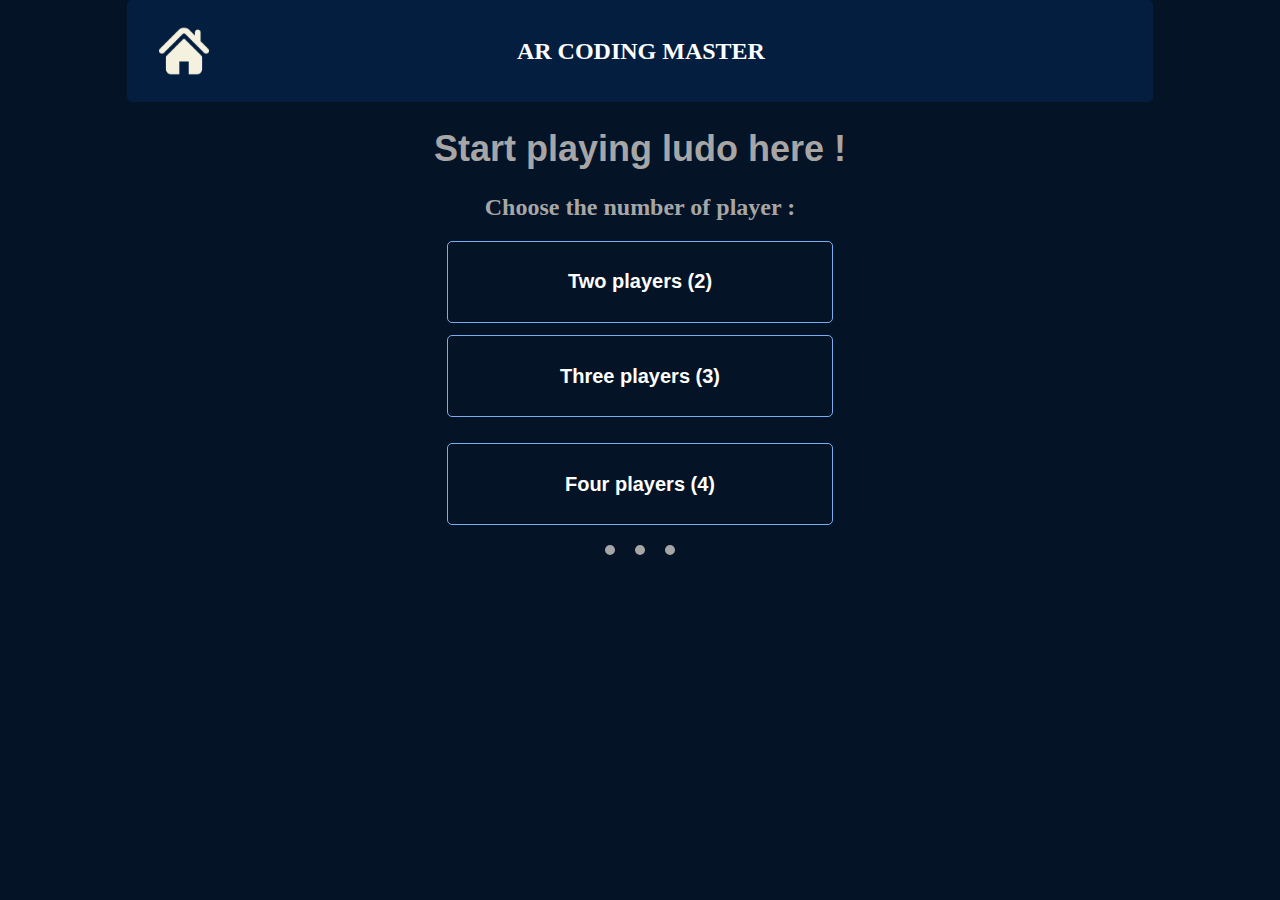
<file: wcc_ludo_master/index.html>
<!DOCTYPE html>
<html lang="en">
<head>
    <meta charset="UTF-8">
    <meta name="viewport" content="width=device-width, initial-scale=1.0">
    <link rel="stylesheet" href="css/style.css">
    <title>Ludo game</title>
</head>
<body>       
    <nav>
        <a href="#" class='home-link'>
            <img class='imgHome' src="img/home-icon-silhouette.png" alt="Home" width="50px" height="50px"/>
        </a>
        <h2>AR CODING MASTER</h2>
    </nav>
    <main>
        <h1>Start playing ludo here !</h1>
        <h2>Choose the number of player :</h2>
        <div class="choix">
            <a href="ludo_game2/ludo2.html" class='lien'>Two players (2)</a>           
        </div> 
        <div class="choix choix2">
            <a href="ludo_game3/ludo3.html" class='lien'>Three players (3)</a>
        </div> 
        <div class="choix choix3">
            <a href="ludo_game4/ludo4.html" class='lien'>Four players (4)</a>  
        </div>  
        <div class="loader">
            <span class="loader__element"></span>
            <span class="loader__element"></span>
            <span class="loader__element"></span>
        </div> 
    </main>
   
</body>
</html>
</file>
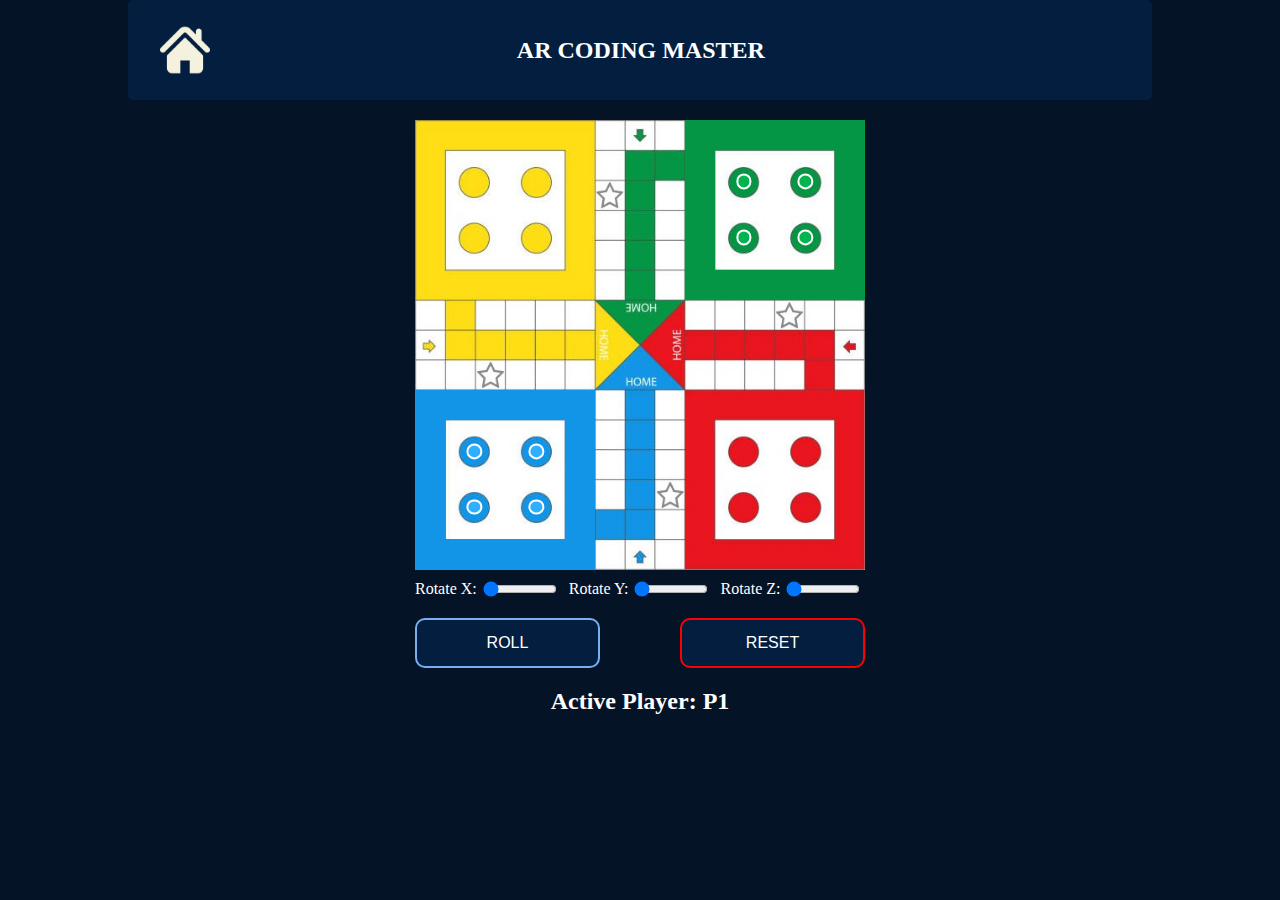
<file: wcc_ludo_master/ludo_game2/ludo2.html>
<!DOCTYPE html>
<html lang="en">
<head>
    <meta charset="UTF-8">
    <meta name="viewport" content="width=device-width, initial-scale=1.0">
    <link rel="stylesheet" href="./ludo/style.css">
    <title>Ludo game</title>
</head>
<body>
    <nav>
        <a href="../index.html" class='home-link'>
            <img class='imgHome' src="../img/home-icon-silhouette.png" alt="Home" width="50px" height="50px"/>
        </a>
        <h2>AR CODING MASTER</h2>
    </nav>
    <div class="ludo-container">

        <div class="ludomain">
            <div class="ludo">
                <div class="player-pieces">
                    <div class="player-piece" player-id="P1" piece="0"></div>
                    <div class="player-piece" player-id="P1" piece="1"></div>
                    <div class="player-piece" player-id="P1" piece="2"></div>
                    <div class="player-piece" player-id="P1" piece="3"></div>
    
                    <div class="player-piece" player-id="P2" piece="0"></div>
                    <div class="player-piece" player-id="P2" piece="1"></div>
                    <div class="player-piece" player-id="P2" piece="2"></div>
                    <div class="player-piece" player-id="P2" piece="3"></div>
                </div>                
                <div class="player-bases">
                    <div class="player-base" player-id="P1"></div>
                    <div class="player-base" player-id="P2"></div>
                </div>    
            </div>    
            <div class="progress">
                <div class="progress-bar-container">
                <label for="rotateXProgress">Rotate X:</label>
                <input type="range" id="rotateXProgress" min="0" max="360" step="1" value="0">
                </div>
                
                <div class="progress-bar-container">
                <label for="rotateYProgress">Rotate Y:</label>
                <input type="range" id="rotateYProgress" min="0" max="360" step="1" value="0">
                </div>
    
                <div class="progress-bar-container">
                <label for="rotateZProgress">Rotate Z:</label>
                <input type="range" id="rotateZProgress" min="0" max="360" step="1" value="0">
                </div>
            </div>            
        </div>      
        <div class="footer">
            <div class="row">
                <button id="dice-btn" class="btn btn-dice">Roll</button>
                <div class="dice-value"></div>
                <button id="reset-btn" class="btn btn-reset">Reset</button>
            </div>
            <h2 class="active-player">Active Player: <span></span></h2>
        </div>

    </div>

    <script src="./main.js" type="module"></script>
</body>
</html>
</file>
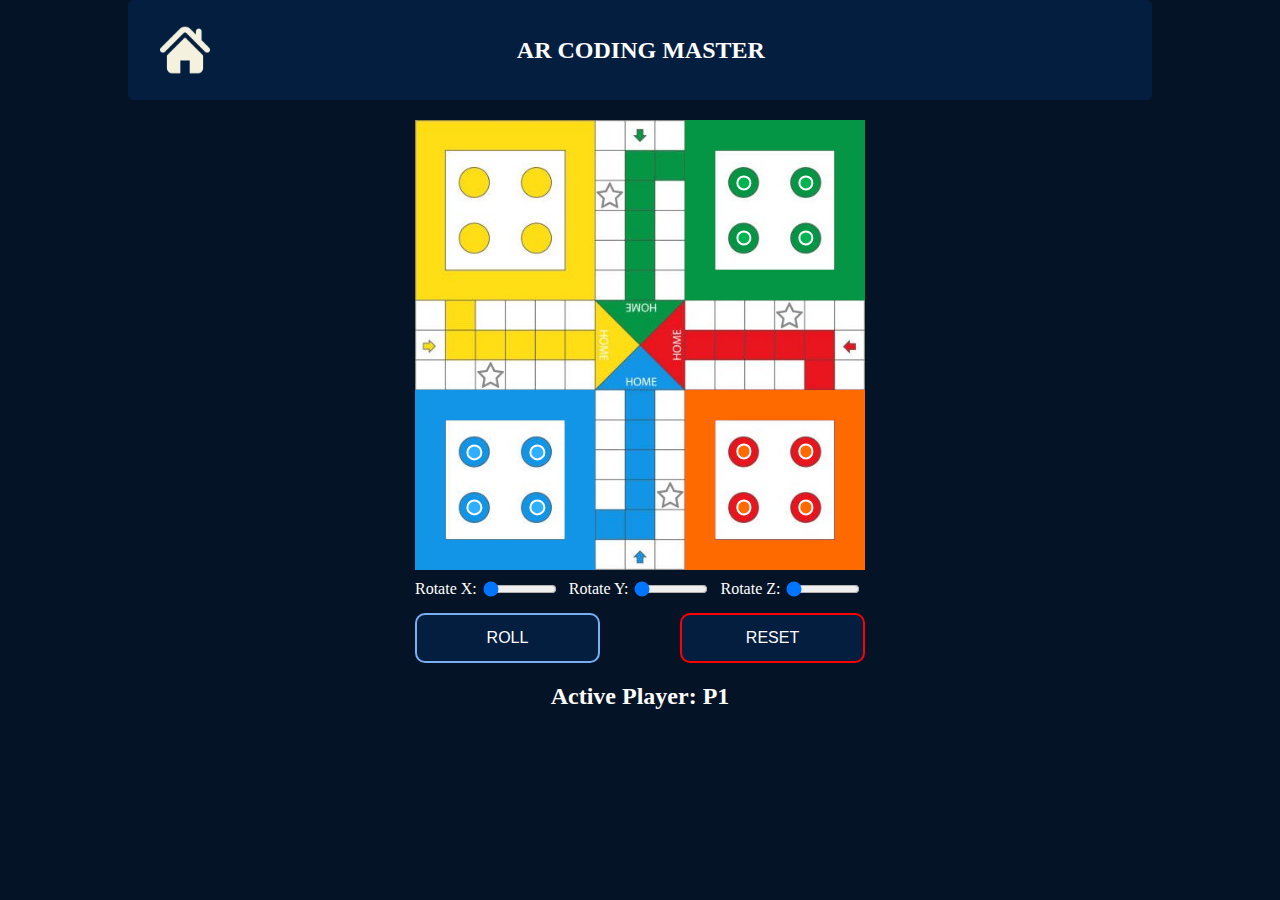
<file: wcc_ludo_master/ludo_game3/ludo3.html>
<!DOCTYPE html>
<html lang="en">
<head>
    <meta charset="UTF-8">
    <meta name="viewport" content="width=device-width, initial-scale=1.0">
    <title>Ludo game</title>
    <link rel="stylesheet" href="./ludo/style.css">
</head>
<body>
    
    <nav>
        <a href="../index.html" class='home-link'>
            <img class='imgHome' src="../img/home-icon-silhouette.png" alt="Home" width="50px" height="50px"/>
        </a>
        <h2>AR CODING MASTER</h2>
    </nav>

    <div class="ludo-container">

        <div class="ludomain">
            <div class="ludo">
                <div class="player-pieces">
                    <div class="player-piece" player-id="P1" piece="0"></div>
                    <div class="player-piece" player-id="P1" piece="1"></div>
                    <div class="player-piece" player-id="P1" piece="2"></div>
                    <div class="player-piece" player-id="P1" piece="3"></div>
    
                    <div class="player-piece" player-id="P2" piece="0"></div>
                    <div class="player-piece" player-id="P2" piece="1"></div>
                    <div class="player-piece" player-id="P2" piece="2"></div>
                    <div class="player-piece" player-id="P2" piece="3"></div>
    
                    <div class="player-piece" player-id="P3" piece="0"></div>
                    <div class="player-piece" player-id="P3" piece="1"></div>
                    <div class="player-piece" player-id="P3" piece="2"></div>
                    <div class="player-piece" player-id="P3" piece="3"></div>    
                </div>               
                <div class="player-bases">
                    <div class="player-base" player-id="P1"></div>
                    <div class="player-base" player-id="P2"></div>
                    <div class="player-base" player-id="P3"></div>
                </div>   
            </div>
    
            <div class="progress">
                <div class="progress-bar-container">
                    <label for="rotateXProgress">Rotate X:</label>
                    <input type="range" id="rotateXProgress" min="0" max="360" step="1" value="0">
                </div>                
                <div class="progress-bar-container">
                    <label for="rotateYProgress">Rotate Y:</label>
                    <input type="range" id="rotateYProgress" min="0" max="360" step="1" value="0">
                </div>   
                <div class="progress-bar-container">
                    <label for="rotateZProgress">Rotate Z:</label>
                    <input type="range" id="rotateZProgress" min="0" max="360" step="1" value="0">
                </div>
            </div> 
     
        <div class="footer">
            <div class="row">
                <button id="dice-btn" class="btn btn-dice">Roll</button>
                <div class="dice-value"></div>
                <button id="reset-btn" class="btn btn-reset">Reset</button>
            </div>
            <h2 class="active-player">Active Player: <span></span></h2>
        </div>
        
    </div>

    <script src="./main.js" type="module"></script>
</body>
</html>
</file>
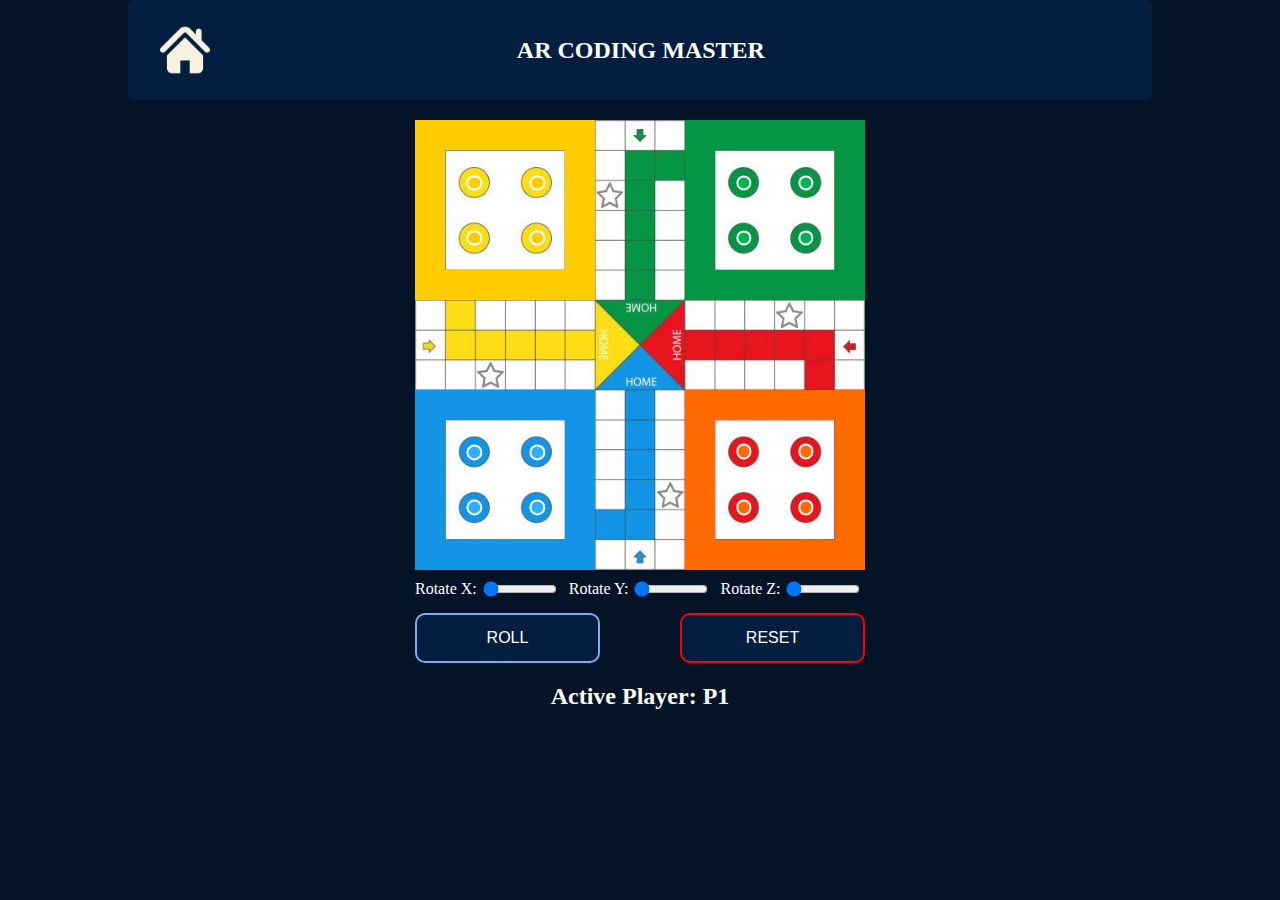
<file: wcc_ludo_master/ludo_game4/ludo4.html>
<!DOCTYPE html>
<html lang="en">
<head>
    <meta charset="UTF-8">
    <meta name="viewport" content="width=device-width, initial-scale=1.0">
    <title>Ludo game</title>
    <link rel="stylesheet" href="./ludo/style.css">
</head>
<body>
    
    <nav>
        <a href="../index.html" class='home-link'>
            <img class='imgHome' src="../img/home-icon-silhouette.png" alt="Home" width="50px" height="50px"/>
        </a>
        <h2>AR CODING MASTER</h2>
    </nav>

    <div class="ludo-container">
        
        <div class="ludomain">
            <div class="ludo">
                <div class="player-pieces">
                    <div class="player-piece" player-id="P1" piece="0"></div>
                    <div class="player-piece" player-id="P1" piece="1"></div>
                    <div class="player-piece" player-id="P1" piece="2"></div>
                    <div class="player-piece" player-id="P1" piece="3"></div>
    
                    <div class="player-piece" player-id="P2" piece="0"></div>
                    <div class="player-piece" player-id="P2" piece="1"></div>
                    <div class="player-piece" player-id="P2" piece="2"></div>
                    <div class="player-piece" player-id="P2" piece="3"></div>
    
                    <div class="player-piece" player-id="P3" piece="0"></div>
                    <div class="player-piece" player-id="P3" piece="1"></div>
                    <div class="player-piece" player-id="P3" piece="2"></div>
                    <div class="player-piece" player-id="P3" piece="3"></div>
    
                    <div class="player-piece" player-id="P4" piece="0"></div>
                    <div class="player-piece" player-id="P4" piece="1"></div>
                    <div class="player-piece" player-id="P4" piece="2"></div>
                    <div class="player-piece" player-id="P4" piece="3"></div>
                </div>
                
                <div class="player-bases">
                    <div class="player-base" player-id="P1"></div>
                    <div class="player-base" player-id="P2"></div>
                    <div class="player-base" player-id="P3"></div>
                    <div class="player-base" player-id="P4"></div>
                </div>    
            </div>

            <div class="progress">
                <div class="progress-bar-container">
                <label for="rotateXProgress">Rotate X:</label>
                <input type="range" id="rotateXProgress" min="0" max="360" step="1" value="0">
                </div>
                
                <div class="progress-bar-container">
                <label for="rotateYProgress">Rotate Y:</label>
                <input type="range" id="rotateYProgress" min="0" max="360" step="1" value="0">
                </div>
    
                <div class="progress-bar-container">
                <label for="rotateZProgress">Rotate Z:</label>
                <input type="range" id="rotateZProgress" min="0" max="360" step="1" value="0">
                </div>
            </div> 
        </div>

        <div class="footer">
            <div class="row">
                <button id="dice-btn" class="btn btn-dice">Roll</button>
                <div class="dice-value"></div>
                <button id="reset-btn" class="btn btn-reset">Reset</button>
            </div>
            <h2 class="active-player">Active Player: <span></span></h2>
        </div>

    </div>

    <script src="./main.js" type="module"></script>
</body>
</html>
</file>
<file: wcc_ludo_master/css/style.css>
:root {
  --point-color:  #A6A6A6;
  --size: 5px;
}
* {
    box-sizing: 0;
  }
  
  body {
    margin: 0;
    padding: 0;
    background-color: #051326;
    color: #A6A6A6;
  }
  
  nav {
    width: 80%;
    height: 100px;
    border: 1px solid #041E40;
    margin: 0 auto;
    background-color: #041E40;
    display: flex;
    border-radius: 5px;
  }
  
.home-link {
  width: 5%;
  height: 100%;
  margin-left: 3%;
  display: inherit;
  align-items: center;
}
  
.imgHome {
    margin: auto 0;
}
  
nav h2 {
    margin: auto auto;
    z-index: 1;
    color: #fff;
    transform: translateX(-40px);
}
  
  main h1{
    font-family: Verdana, Geneva, Tahoma, sans-serif;
    text-align: center;
    font-size: 36px;
    margin-top: 2%;
  }
  
  main h2 {
    font-family: 'Segoe UI';
    text-align: center;
  }
  
  
  
  
  .lien {
    font-family: 'Segoe UI', Tahoma, Geneva, Verdana, sans-serif;
    font-size: 20px;
    font-weight: bolder;
    color: #fff;
    text-decoration: none;
  }
  .choix {
    display: flex;
    justify-content: center; /* Centre horizontalement */
    align-items: center;
    width: 30%;
    height: 80px;
    border: 1px solid #79AEF2;
    border-radius: 5px;
    margin: 0 auto;
    background-color: transparent;
  }
  .choix:hover{
    background-color: #79AEF2;
    color: red !important;
    cursor:pointer;

  }
  
  .choix2{
    margin-top: 1%;
    margin-bottom: 2%;
  }

  /* ----------------------------- */
 
  
  .loader {
    margin-top: 10px;
    overflow: hidden;
    width: 100%;
    position: fixed;
    display: flex;
    align-items: center;
    align-content: center; 
    justify-content: center;  
    z-index: 10;
  }
  
  .loader__element {
    border-radius: 100%;
    border: var(--size) solid var(--point-color);
    margin: calc(var(--size)*2);
  }
  
  .loader__element:nth-child(1) {
    animation: preloader .6s ease-in-out alternate infinite;
  }
  .loader__element:nth-child(2) {
    animation: preloader .6s ease-in-out alternate .2s infinite;
  }
  
  .loader__element:nth-child(3) {
    animation: preloader .6s ease-in-out alternate .4s infinite;
  }
  
  @keyframes preloader {
    100% { transform: scale(2); }
  }
</file>
<file: wcc_ludo_master/ludo_game2/ludo/style.css>
:root {
    --bg-primary-color:  #051326;
    --bg-secondary-color: #041E40; 
    --color-text: white;  
}

* {
    box-sizing: border-box;
}
  
body {
    margin: 0;
    padding: 0;
    background-color:var(--bg-primary-color);
    color: var(--color-text);
}
  
nav {
    width: 80%;
    height: 100px;
    border: 1px solid #041E40;
    margin: 0 auto;
    background-color: #041E40;
    display: flex;
    border-radius: 5px;
}
  
  
.home-link {
  width: 5%;
  height: 100%;
  margin-left: 3%;
  display: inherit;
  align-items: center;
}
  
.imgHome {
    margin: auto 0;
}
  
nav h2 {
    margin: auto auto;
    z-index: 1;
    color: #fff;
    transform: translateX(-40px);
    
}
  
.ludo-container {
    width: 450px;
    margin: 20px auto;

}


.ludo-container .ludo {
    height: 450px;
    width: 100%;
    background-image: url('./ludo-bg.jpg');
    background-size: contain;
    position: relative;
}
.progress{
    margin-top: 10px;
    display: flex;
    gap: 10px;

}

.progress-bar-container input{
    font-size: 16px !important;
    width: 74px;
    height: 10px;
    
}
.player-pieces {
    height: 100%;
    width: 100%;
}

.player-piece {
    width: 3.5%;
    height: 3.5%;
    border: 2px solid;
    border-radius: 50px;
    position: absolute;
    transform: translate(50%, 50%) translateX(-1.5px) translateY(-1.5px);    
    transition: all .2s;
    z-index: 1;
}

.player-piece.highlight {
    cursor: pointer;
    border: 2px dashed;
    animation: spin  1s infinite linear;
    z-index: 2;
}

@keyframes spin {
    0% {
        transform: translate(50%, 50%) rotate(0deg);
    }
    50% {
        transform: translate(50%, 50%) rotate(180deg) scale(1.4);
    }
    100% {
        transform: translate(50%, 50%) rotate(360deg);
    }
}

[player-id="P1"].player-piece {
    background-color: #2eafff;
}

[player-id="P2"].player-piece {
    background-color: #00b550;
}

.player-base {
    width: 40%;
    height: 40%;
    border: 30px solid;
    position: absolute;
}

.player-bases [player-id="P1"].player-base {
    bottom: 0;
    left: 0;
    border-color: #1295e7;
}

.player-bases [player-id="P2"].player-base {
    top: 0;
    right: 0;
    border-color: #049645;
}

.player-base.highlight {
    animation: border-blink .7s infinite ease-in-out;
}

@keyframes border-blink {
    50% {
        border-color: rgba(255, 255, 255, 0.8);
    }
}

/* -------------------button---------------------- */

.btn:disabled {
    opacity: 0.5;
}

.btn {
    width: 220px;
    height: 50px;
    border: 2px solid #79AEF2;
    outline: none;
    color: white;
    cursor: pointer;
    position: relative;
    z-index: 0;
    border-radius: 10px;
    background-color: var(--bg-secondary-color);
    font-size: 16px;
    text-transform: uppercase;
}

.btn:before {
    content: '';
    background: linear-gradient(45deg, #ff0000, #ff7300, #fffb00, #48ff00, #00ffd5, #002bff, #7a00ff,var(--bg-secondary-color), #ff0000);
    position: absolute;
    top: -2px;
    left:-2px;
    background-size: 400%;
    z-index: -1;
    filter: blur(5px);
    width: calc(100% + 4px);
    height: calc(100% + 4px);
    animation: glowing 20s linear infinite;
    opacity: 0;
    transition: opacity .3s ease-in-out;
    border-radius: 10px;
}
.btn:hover:before {
    opacity: 1;
}
.btn:hover{
    color: #000;
}
.btn:after {
    z-index: -1;
    content: '';
    position: absolute;
    width: 100%;
    height: 100%;
    left: 0;
    top: 0;
    border-radius: 10px;
}

@keyframes glowing {
    0% { background-position: 0 0; }
    50% { background-position: 400% 0; }
    100% { background-position: 0 0; }
}

.btn-reset {
    width: 220px;
    height: 50px;
    border: 2px solid red;
    outline: none;
    color: white;
    cursor: pointer;
    position: relative;
    z-index: 0;
    border-radius: 10px;
    background-color: var(--bg-secondary-color);
    font-size: 16px;
    text-transform: uppercase;
}

.btn-reset:before {
    content: '';
    background: linear-gradient(45deg, #ff0000, #ff7300, #fffb00, #48ff00, #00ffd5, #002bff, #7a00ff,var(--bg-secondary-color), #ff0000);
    position: absolute;
    top: -2px;
    left:-2px;
    background-size: 400%;
    z-index: -1;
    filter: blur(5px);
    width: calc(100% + 4px);
    height: calc(100% + 4px);
    animation: glowing 20s linear infinite;
    opacity: 0;
    transition: opacity .3s ease-in-out;
    border-radius: 10px;
}

.btn-reset:hover:before {
    opacity: 1;
}
.btn-reset:hover{
    color: #000;
}
.btn-reset:after {
    z-index: -1;
    content: '';
    position: absolute;
    width: 100%;
    height: 100%;
    left: 0;
    top: 0;
    border-radius: 10px;
}

@keyframes glowing {
    0% { background-position: 0 0; }
    50% { background-position: 400% 0; }
    100% { background-position: 0 0; }
}

.row {
    display: flex;
    justify-content: space-between;
    gap: 40px;
    margin-top: 20px;
}

.active-player{
    text-align: center;
}

.dice-value img{
    transition: transform 0.5s ease;

}

.dice-value img.rotate{
    transform-style: preserve-3d;
    animation: dice-rotation 0.4s 0s linear;
}
@keyframes dice-rotation{
    0%{transform: rotateZ(0);}
    100%{transform: rotateZ(360deg);}
}
</file>
<file: wcc_ludo_master/ludo_game3/ludo/style.css>
:root {
    --bg-primary-color:  #051326;
    --bg-secondary-color: #041E40; 
    --color-text: white;  
}

* {
    box-sizing: border-box;
}

body {
    margin: 0;
    padding: 0;
    background-color:  #051326;
    color: white;
}
  
nav {
    width: 80%;
    height: 100px;
    border: 1px solid #041E40;
    margin: 0 auto;
    background-color: #041E40;
    display: flex;
    border-radius: 5px;
}
   
.home-link {
  width: 5%;
  height: 100%;
  margin-left: 3%;
  display: inherit;
  align-items: center;
}
  
.imgHome {
    margin: auto 0;
}
  
nav h2 {
    margin: auto auto;
    z-index: 1;
    color: #fff;
    transform: translateX(-40px);
}

.ludo-container {
    width: 450px;
    margin: 20px auto;
}

.ludo-container .ludo {
    height: 450px;
    width: 100%;
    background-image: url('./ludo-bg.jpg');
    background-size: contain;
    position: relative;
}
.progress{
    margin-top: 10px;
    display: flex;
    gap: 10px;

}

.progress-bar-container input{
    font-size: 16px !important;
    width: 74px;
    height: 10px;
    
}
.player-pieces {
    height: 100%;
    width: 100%;
}

.player-piece {
    width: 3.5%;
    height: 3.5%;
    border: 2px solid;
    border-radius: 50px;
    position: absolute;
    transform: translate(50%, 50%) translateX(-1.5px) translateY(-1.5px);    
    transition: all .2s;
    z-index: 1;
}

.player-piece.highlight {
    cursor: pointer;
    border: 2px dashed;
    animation: spin  1s infinite linear;
    z-index: 2;
}

@keyframes spin {
    0% {
        transform: translate(50%, 50%) rotate(0deg);
    }
    50% {
        transform: translate(50%, 50%) rotate(180deg) scale(1.4);
    }
    100% {
        transform: translate(50%, 50%) rotate(360deg);
    }
}

[player-id="P1"].player-piece {
    background-color: #2eafff;
}

[player-id="P2"].player-piece {
    background-color: #ff6a00;
}

[player-id="P3"].player-piece {
    background-color: #00b550;
}

[player-id="P4"].player-piece {
    background-color: #ffcc00;
}

.player-base {
    width: 40%;
    height: 40%;
    border: 30px solid;
    position: absolute;
}

.player-bases [player-id="P1"].player-base {
    bottom: 0;
    left: 0;
    border-color: #1295e7;
}

.player-bases [player-id="P2"].player-base {
    bottom: 0;
    right: 0;
    border-color: #ff6a00;
}

.player-bases [player-id="P3"].player-base {
    top: 0;
    right: 0;
    border-color: #049645;
}

.player-bases [player-id="P4"].player-base {
    top: 0;
    left: 0;
    border-color: #ffcc00;
}

.player-base.highlight {
    animation: border-blink .7s infinite ease-in-out;
}

@keyframes border-blink {
    50% {
        border-color: rgba(255, 255, 255, 0.8);
    }
}

.btn {
    padding: 8px 20px;
    border: none;
    cursor: pointer;
    font-size: 16px;
}

.btn:disabled {
    opacity: 0.5;
}

.btn {
    width: 220px;
    height: 50px;
    border: 2px solid #79AEF2;
    outline: none;
    color: white;
    cursor: pointer;
    position: relative;
    z-index: 0;
    border-radius: 10px;
    background-color: var(--bg-secondary-color);
    font-size: 16px;
    text-transform: uppercase;
}
.btn:before {
    content: '';
    background: linear-gradient(45deg, #ff0000, #ff7300, #fffb00, #48ff00, #00ffd5, #002bff, #7a00ff,var(--bg-secondary-color), #ff0000);
    position: absolute;
    top: -2px;
    left:-2px;
    background-size: 400%;
    z-index: -1;
    filter: blur(5px);
    width: calc(100% + 4px);
    height: calc(100% + 4px);
    animation: glowing 20s linear infinite;
    opacity: 0;
    transition: opacity .3s ease-in-out;
    border-radius: 10px;
}

.btn:hover:before {
    opacity: 1;
}
.btn:hover{
    color: #000;
}
.btn:after {
    z-index: -1;
    content: '';
    position: absolute;
    width: 100%;
    height: 100%;
    left: 0;
    top: 0;
    border-radius: 10px;
}

@keyframes glowing {
    0% { background-position: 0 0; }
    50% { background-position: 400% 0; }
    100% { background-position: 0 0; }
}

.btn-reset {
    width: 220px;
    height: 50px;
    border: 2px solid red;
    outline: none;
    color: white;
    cursor: pointer;
    position: relative;
    z-index: 0;
    border-radius: 10px;
    background-color: var(--bg-secondary-color);
    font-size: 16px;
    text-transform: uppercase;
}

.btn-reset:before {
    content: '';
    background: linear-gradient(45deg, #ff0000, #ff7300, #fffb00, #48ff00, #00ffd5, #002bff, #7a00ff,var(--bg-secondary-color), #ff0000);
    position: absolute;
    top: -2px;
    left:-2px;
    background-size: 400%;
    z-index: -1;
    filter: blur(5px);
    width: calc(100% + 4px);
    height: calc(100% + 4px);
    animation: glowing 20s linear infinite;
    opacity: 0;
    transition: opacity .3s ease-in-out;
    border-radius: 10px;
}

.btn-reset:hover:before {
    opacity: 1;
}
.btn-reset:hover{
    color: #000;
}
.btn-reset:after {
    z-index: -1;
    content: '';
    position: absolute;
    width: 100%;
    height: 100%;
    left: 0;
    top: 0;
    border-radius: 10px;
}

@keyframes glowing {
    0% { background-position: 0 0; }
    50% { background-position: 400% 0; }
    100% { background-position: 0 0; }
}

.row {
    display: flex;
    justify-content: space-between;
    margin-top: 15px;
    gap: 40px;
}

.dice-value {
    font-size: 24px;
    font-weight: bold;
}
.active-player{
    text-align: center;
}

.dice-value img{
    transition: transform 0.5s ease;

}

.dice-value img.rotate{
    transform-style: preserve-3d;
    animation: dice-rotation 0.4s 0s linear;
}
@keyframes dice-rotation{
    0%{transform: rotateZ(0);}
    100%{transform: rotateZ(360deg);}
}
</file>
<file: wcc_ludo_master/ludo_game4/ludo/style.css>
:root {
    --bg-primary-color:  #051326;
    --bg-secondary-color: #041E40; 
    --color-text: white;  
}

* {
    box-sizing: border-box;
}

body {
    margin: 0;
    padding: 0;
    background-color:  #051326;
    color: white;
}
  
nav {
    width: 80%;
    height: 100px;
    border: 1px solid #041E40;
    margin: 0 auto;
    background-color: #041E40;
    display: flex;
    border-radius: 5px;
  }
  
  
.home-link {
  width: 5%;
  height: 100%;
  margin-left: 3%;
  display: inherit;
  align-items: center;
}
  
.imgHome {
    margin: auto 0;
}
  
nav h2 {
    margin: auto auto;
    z-index: 1;
    color: #fff;
    transform: translateX(-40px);
}

.ludo-container {
    width: 450px;
    margin: 20px auto;
}

.ludo-container .ludo {
    height: 450px;
    width: 100%;
    background-image: url('./ludo-bg.jpg');
    background-size: contain;
    position: relative;

}

.progress{
    margin-top: 10px;
    display: flex;
    gap: 10px;

}

.progress-bar-container input{
    font-size: 16px !important;
    width: 74px;
    height: 10px;
    
}
.player-pieces {
    height: 100%;
    width: 100%;
}

.player-piece {
    width: 3.5%;
    height: 3.5%;
    border: 2px solid;
    border-radius: 50px;
    position: absolute;
    transform: translate(50%, 50%) translateX(-1.5px) translateY(-1.5px);    
    transition: all .2s;
    z-index: 1;
}

.player-piece.highlight {
    cursor: pointer;
    border: 2px dashed;
    animation: spin  1s infinite linear;
}

@keyframes spin {
    0% {
        transform: translate(50%, 50%) rotate(0deg);
    }
    50% {
        transform: translate(50%, 50%) rotate(180deg) scale(1.4);
    }
    100% {
        transform: translate(50%, 50%) rotate(360deg);
    }
}

[player-id="P1"].player-piece {
    background-color: #2eafff;
}

[player-id="P2"].player-piece {
    background-color: #ff6a00;
}

[player-id="P3"].player-piece {
    background-color: #00b550;
}

[player-id="P4"].player-piece {
    background-color: #ffcc00;
}

.player-base {
    width: 40%;
    height: 40%;
    border: 30px solid;
    position: absolute;
}

.player-bases [player-id="P1"].player-base {
    bottom: 0;
    left: 0;
    border-color: #1295e7;
}

.player-bases [player-id="P2"].player-base {
    bottom: 0;
    right: 0;
    border-color: #ff6a00;
}

.player-bases [player-id="P3"].player-base {
    top: 0;
    right: 0;
    border-color: #049645;
}

.player-bases [player-id="P4"].player-base {
    top: 0;
    left: 0;
    border-color: #ffcc00;
}

.player-base.highlight {
    animation: border-blink .7s infinite ease-in-out;
}

@keyframes border-blink {
    50% {
        border-color: rgba(255, 255, 255, 0.8);
    }
}

.btn:disabled {
    opacity: 0.5;
}

.btn {
    width: 220px;
    height: 50px;
    border: 2px solid #79AEF2;
    outline: none;
    color: white;
    cursor: pointer;
    position: relative;
    z-index: 0;
    border-radius: 10px;
    background-color: var(--bg-secondary-color);
    font-size: 16px;
    text-transform: uppercase;
}
.btn:before {
    content: '';
    background: linear-gradient(45deg, #ff0000, #ff7300, #fffb00, #48ff00, #00ffd5, #002bff, #7a00ff,var(--bg-secondary-color), #ff0000);
    position: absolute;
    top: -2px;
    left:-2px;
    background-size: 400%;
    z-index: -1;
    filter: blur(5px);
    width: calc(100% + 4px);
    height: calc(100% + 4px);
    animation: glowing 20s linear infinite;
    opacity: 0;
    transition: opacity .3s ease-in-out;
    border-radius: 10px;
}

.btn:hover:before {
    opacity: 1;
}
.btn:hover{
    color: #000;
}
.btn:after {
    z-index: -1;
    content: '';
    position: absolute;
    width: 100%;
    height: 100%;
    left: 0;
    top: 0;
    border-radius: 10px;
}

@keyframes glowing {
    0% { background-position: 0 0; }
    50% { background-position: 400% 0; }
    100% { background-position: 0 0; }
}

.btn-reset {
    width: 220px;
    height: 50px;
    border: 2px solid red;
    outline: none;
    color: white;
    cursor: pointer;
    position: relative;
    z-index: 0;
    border-radius: 10px;
    background-color: var(--bg-secondary-color);
    font-size: 16px;
    text-transform: uppercase;
}

.btn-reset:before {
    content: '';
    background: linear-gradient(45deg, #ff0000, #ff7300, #fffb00, #48ff00, #00ffd5, #002bff, #7a00ff,var(--bg-secondary-color), #ff0000);
    position: absolute;
    top: -2px;
    left:-2px;
    background-size: 400%;
    z-index: -1;
    filter: blur(5px);
    width: calc(100% + 4px);
    height: calc(100% + 4px);
    animation: glowing 20s linear infinite;
    opacity: 0;
    transition: opacity .3s ease-in-out;
    border-radius: 10px;
}

.btn-reset:hover:before {
    opacity: 1;
}
.btn-reset:hover{
    color: #000;
}
.btn-reset:after {
    z-index: -1;
    content: '';
    position: absolute;
    width: 100%;
    height: 100%;
    left: 0;
    top: 0;
    border-radius: 10px;
}

@keyframes glowing {
    0% { background-position: 0 0; }
    50% { background-position: 400% 0; }
    100% { background-position: 0 0; }
}

.row {
    display: flex;
    gap: 40px;
    justify-content: space-between;
    margin-top: 15px;
}

.dice-value {
    font-size: 24px;
    font-weight: bold;
}
.active-player{
    text-align: center;
}

.dice-value img{
    transition: transform 0.5s ease;

}

.dice-value img.rotate{
    transform-style: preserve-3d;
    animation: dice-rotation 0.4s 0s linear;
}
@keyframes dice-rotation{
    0%{transform: rotateZ(0);}
    100%{transform: rotateZ(360deg);}
}
</file>
